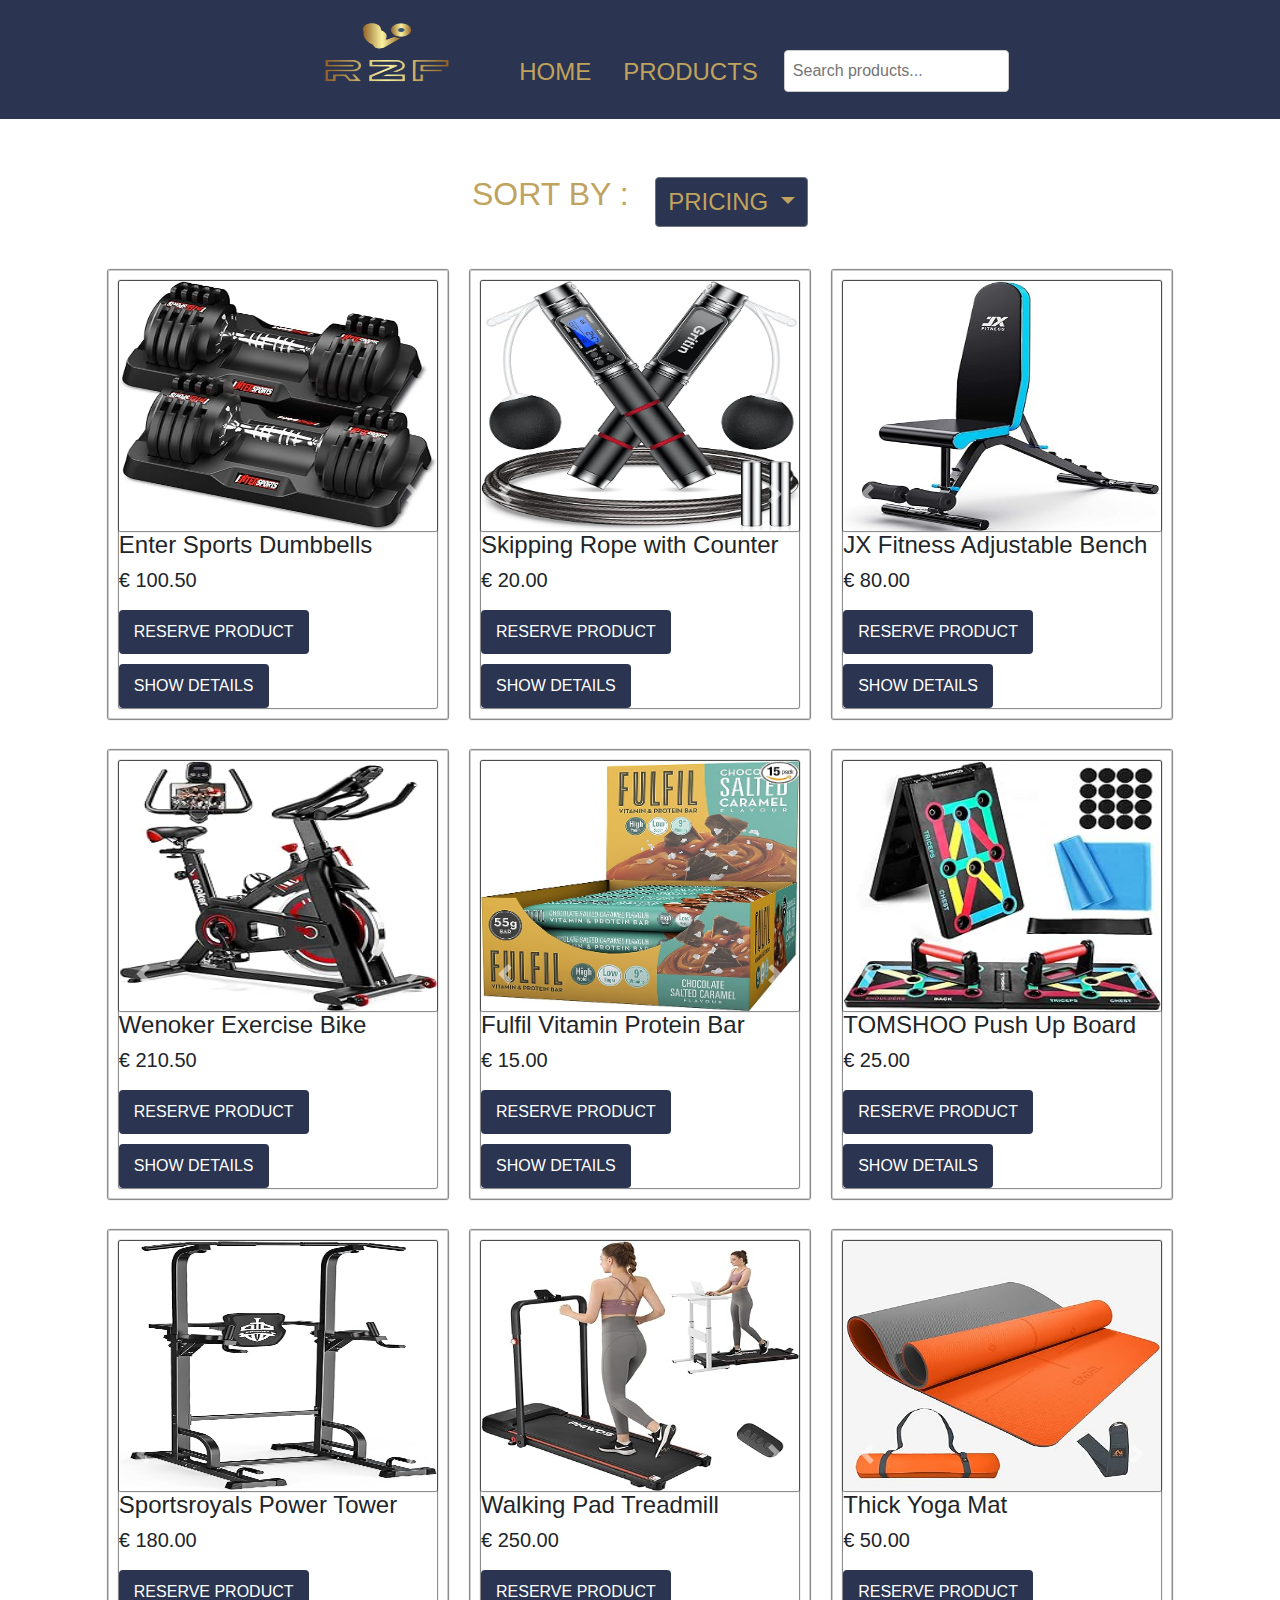
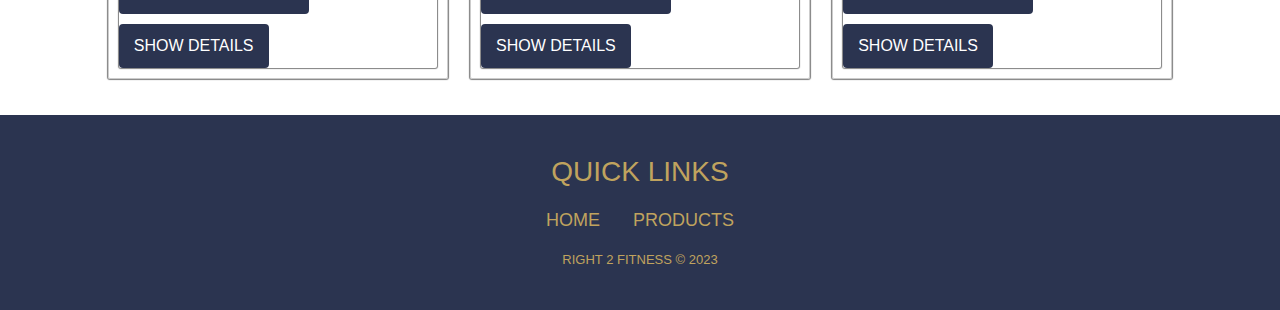
<file: products.html>
<!DOCTYPE html>
<html lang="en">
<head>
   <meta charset="UTF-8">
   <meta http-equiv="X-UA-Compatible" content="IE=edge">
   <meta name="viewport" content="width=device-width, initial-scale=1.0">
   <title>PRODUCT'S PAGE</title>

<!-- EXTERNAL CSS FILES LINKING STARTS -->
<link rel="stylesheet" href="css/bootstrap.min.css">
<link rel="stylesheet" href="css/styleProducts.css">
<!-- EXTERNAL CSS FILES LINKING ENDS -->

<!-- DROPDOWN BUTTON CDN PACKAGE STARTS -->
<!-- <script src="https://cdn.jsdelivr.net/npm/jquery@3.5.1/dist/jquery.slim.min.js" integrity="sha384-DfXdz2htPH0lsSSs5nCTpuj/zy4C+OGpamoFVy38MVBnE+IbbVYUew+OrCXaRkfj" crossorigin="anonymous"></script> -->
<script src="https://cdn.jsdelivr.net/npm/bootstrap@4.6.2/dist/js/bootstrap.bundle.min.js" integrity="sha384-Fy6S3B9q64WdZWQUiU+q4/2Lc9npb8tCaSX9FK7E8HnRr0Jz8D6OP9dO5Vg3Q9ct" crossorigin="anonymous"></script>
 <!-- DROPDOWN BUTTON CDN PACKAGE ENDS -->

<!-- NAVBAR BUTTON TOGGLER CDN PACKAGE STARTS -->
<script src="https://cdn.jsdelivr.net/npm/bootstrap@5.1.3/dist/js/bootstrap.bundle.min.js" integrity="sha384-ka7Sk0Gln4gmtz2MlQnikT1wXgYsOg+OMhuP+IlRH9sENBO0LRn5q+8nbTov4+1p" crossorigin="anonymous"></script>
<!-- NAVBAR BUTTON TOGGLER CDN PACKAGE ENDS -->

    <!-- SLIDER INTERVALS CDN PACKAGES STARTS -->
    <script src="https://cdn.jsdelivr.net/npm/jquery@3.5.1/dist/jquery.slim.min.js" integrity="sha384-DfXdz2htPH0lsSSs5nCTpuj/zy4C+OGpamoFVy38MVBnE+IbbVYUew+OrCXaRkfj" crossorigin="anonymous"></script>
    <script src="https://cdn.jsdelivr.net/npm/bootstrap@4.6.2/dist/js/bootstrap.bundle.min.js" integrity="sha384-Fy6S3B9q64WdZWQUiU+q4/2Lc9npb8tCaSX9FK7E8HnRr0Jz8D6OP9dO5Vg3Q9ct" crossorigin="anonymous"></script>
    <!-- SLIDER INTERVALS CDN PACKAGES ENDS -->

<style>
   body{
   background: transparent;
}
</style>
</head>
<body onload="populateData()"> <!-- Here we have load the products by using createProduct and populateData function -->
  <!-- NAVBAR STARTS -->
  <nav class="navbar navbar-expand-lg sticky-top navbar-dark p-1"  style="background-color: #2B3450;" id="headerNav">
   <div class="container-fluid">
     <a class="navbar-brand d-block d-lg-none" href="index.html">
       <img src="images/R2F LOGO_thumbnail.png" height="80"/>
     </a>
     <button class="navbar-toggler"  style="color: #C0A35E; font-size: 30px; border: 2px solid #C0A35E; border-radius: 5px;margin-right: 10px;height: max-content;margin-top: 20px;" data-bs-toggle="collapse" data-bs-target="#navbarNavDropdown" aria-controls="navbarNavDropdown" aria-expanded="false" aria-label="Toggle navigation">
      <span class="navbar-toggler-icon"></span>
    </button>

     <div class=" collapse navbar-collapse" id="navbarNavDropdown">
       <ul class="navbar-nav mx-auto ">
         <li class="nav-item d-none d-lg-block">
           <a class="nav-link mx-2" href="index.html">
             <img src="images/R2F LOGO_thumbnail.png" height="95" width="200" />
           </a>
         </li>
         <li class="nav-item" style="margin-top: 15px;"><br>
           <a class="nav-link mx-2 active" href="index.html" style="color: #C0A35E;font-size: x-large;margin-top: 3px;">HOME</a>
         </li>
         <li class="nav-item" style="margin-top: 15px;"><br>
           <a class="nav-link mx-2 active" aria-current="page" style="color: #C0A35E;font-size: x-large;margin-top: 3px;" href="products.html"  style="color: black;">PRODUCTS</a>
         </li>
         <li class="nav-item" style="margin-top: 22px;margin-left: 10px;"><br>

              <input type="text" id="searchInput" oninput="searchProducts()" placeholder="Search products...">
              

          </li>
          <li class="nav-item" style="margin-top: 25px;"><br>

          </li>
       </ul>

     </div>
   </div>
 </nav>
<!-- NAVBAR ENDS -->
<!-- PRICE FILTER STARTS -->
<br><br>

 <div class="dropdown" style="text-align: center;" >
   <h3 style="color: #C0A35E;font-size: xx-large;">SORT BY : &nbsp;</h>
   <button class="btn btn-secondary dropdown-toggle" style="color: #C0A35E;background-color: #2B3450;font-size: x-large;" type="button" id="dropdownMenuButton" data-toggle="dropdown" aria-haspopup="true" aria-expanded="false">
     PRICING
   </button>
   <div class="dropdown-menu" aria-labelledby="dropdownMenuButton">
     <button class="dropdown-item" onclick="sortProducts('desc')" style="color: #C0A35E;background-color: #2B3450;font-size: x-large;">HIGH TO LOW</button>
     <button class="dropdown-item" onclick="sortProducts('asc')" style="color: #C0A35E;background-color: #2B3450;font-size: x-large;">LOW TO HIGH</button>

   </div>
 </div>
<br>


<div class="container"> 
  <div class="products-container"></div>
  <ul class="content"></ul>
  </div>
</div>
</div>

<!-- FOOTER STARTS -->
<div class="footer-basic" style="background-color: #2B3450;">
  <footer style="color: #C0A35E;">
      <div class="social"><h3>QUICK LINKS</h3></div>
      <ul class="list-inline">
          <li class="list-inline-item"><a href="index.html">HOME</a></li>
          <li class="list-inline-item"><a href="products.html">PRODUCTS</a></li>
      </ul>
      <p style="color: #C0A35E;" class="copyright">RIGHT 2 FITNESS © 2023</p>
  </footer>
</div>
<!-- FOOTER ENDS -->
 <!-- EXTERNAL SCRIPTS FILES LINKING STARTS --> 
<script src="js/display.js"></script>
<script src="js/pop-up.js"></script>
<script src="js/reserveform.js"></script>
<script src="js/pricefilter.js"></script>
<script src="js/searchfilter.js"></script>
<!-- EXTERNAL SCRIPTS FILES LINKING ENDS -->
</body>
</html>
</file>
<file: css/styleProducts.css>
/* .card:hover{
    transform: scale(1.10);
    box-shadow: 0 10px 20px rgba(0,0,0,.12), 0 4px 8px rgba(0,0,0,.06);
  } */
    /* FOOTER EDITING STARTS */
  .footer-basic {
   padding:40px 0;
 }
 
 .footer-basic ul {
   padding:0;
   list-style:none;
   text-align:center;
   font-size:18px;
   line-height:1.6;
   margin-bottom:0;
 }
 
 .footer-basic li {
   padding:0 10px;
 }
 
 .footer-basic ul a {
   color:inherit;
 }
 
 
 .footer-basic .social {
   text-align:center;
   padding-bottom:10px;
 }
 
 .footer-basic .social > a {
   font-size:24px;
   width:40px;  
   height:40px;
   line-height:40px;
   display:inline-block;
   text-align:center;
   border-radius:50%;
   border:1px solid #ccc;
   margin:0 8px;
   color:inherit;
   opacity:0.75;
 }
 
 .footer-basic .social > a:hover {
   opacity:0.9;
 }
 
 .footer-basic .copyright {
   margin-top:15px;
   text-align:center;
   font-size:13px;
   color:#aaa;
   margin-bottom:0;
 }
 
  /* FOOTER EDITING ENDS */
   /*On click javascript products.js */
 li {
   list-style-type: none;
   display: inline-block;
   /*display: flex;
   flex-wrap: wrap;*/
 }

.content li{
   width: 380px;
   margin-right: 1%;
}

.content li div{
   border-radius: 2px;
   box-shadow: 0px 0px 1px 1px rgba(0, 0, 0, 0.5);
}

.content li div img{
   width: 100%;
   height: 250px;
   cursor: pointer;
}
ul.content {
   padding: 0;
   display: flex;
   flex-wrap: wrap;
   justify-content: center;
   align-items: center;
}

.content li {
   width: 340px;
   margin: 1%;
}

.content li div {
   border-radius: 2px;
   box-shadow: 0px 0px 1px 1px rgba(0, 0, 0, 0.5);
}

.content li div img {
   width: 100%;
   height: 250px;
   cursor: pointer;
}
.modal {
   display: none;
   position: fixed;
   top: 50%;
   left: 50%;
   transform: translate(-50%, -50%);
   background: #2B3450;
   padding: 10px;
   border: 2px solid #C0A35E;
   color: #C0A35E;
   text-align: center;
   height: 500px;
   overflow-y: auto; 
}
.modal video {
   width: 100%; 
   max-height: 400px; 
   object-fit: cover; 
}
/*On click javascript products.js ends*/
/*Media query fired for mobile friendly and tablets */
@media (max-width: 768px) {
   .modal {
       width: 70%; 
   }
}

@media (max-width: 576px) {
   .modal {
       width: 90%; 
   }
}

.crossMark {
   cursor: pointer;
   float: right;
   font-size: xx-large;
}

form {
   max-width: 400px;
   margin: 0 auto;
   padding: 20px;
   background-color: #f4f4f4;
   border-radius: 5px;
   box-shadow: 0 0 10px rgba(0, 0, 0, 0.1);
}

label {
   display: block;
   margin-bottom: 8px;
}

input, textarea {
   width: 100%;
   padding: 8px;
   margin-bottom: 16px;
   box-sizing: border-box;
   border: 1px solid #ccc;
   border-radius: 4px;
}

button {
   background-color: #2B3450;
   color: #fff;
   padding: 10px 15px;
   border: none;
   border-radius: 4px;
   cursor: pointer;
   align-self: stretch; 
   margin-top: 10px; 
}
button:hover {
   background-color: #1a1a1a;
}

.error {
   color: red;
   margin-top: -10px;
   margin-bottom: 10px;
}
</file>
